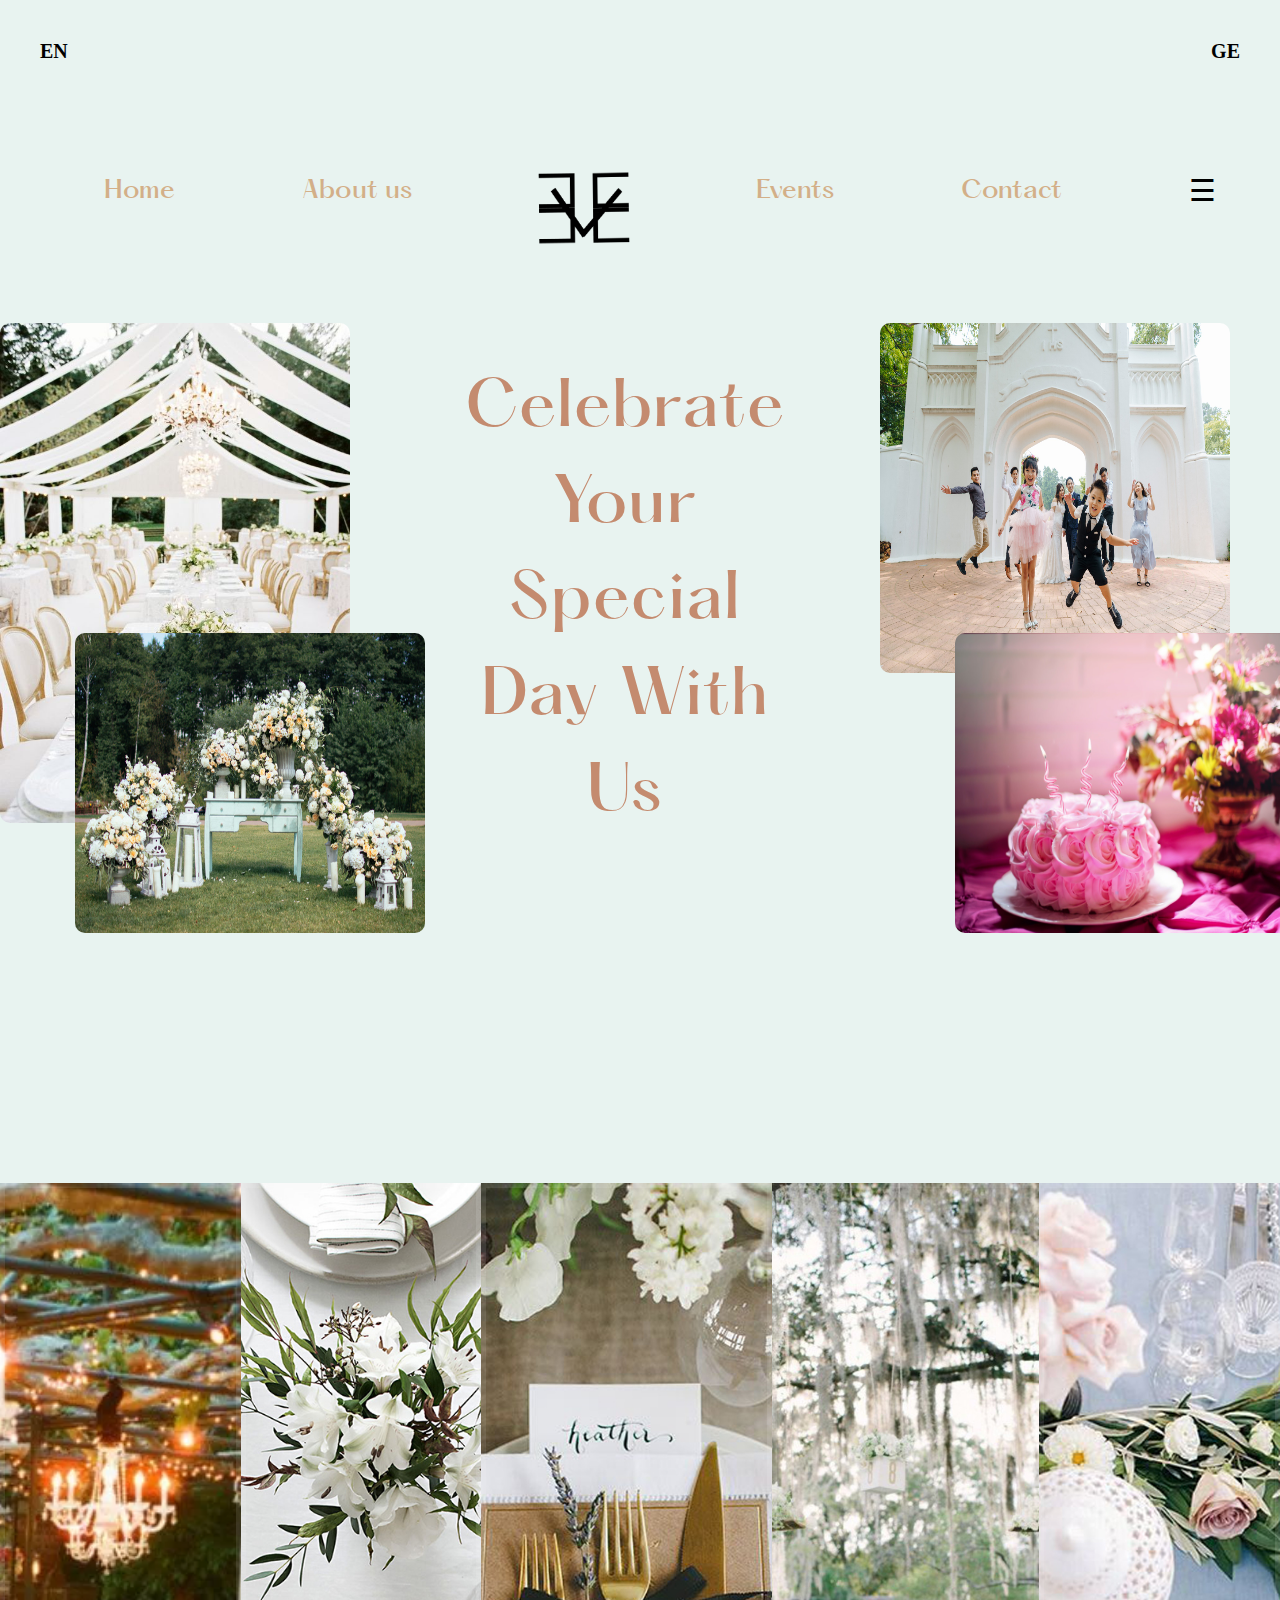
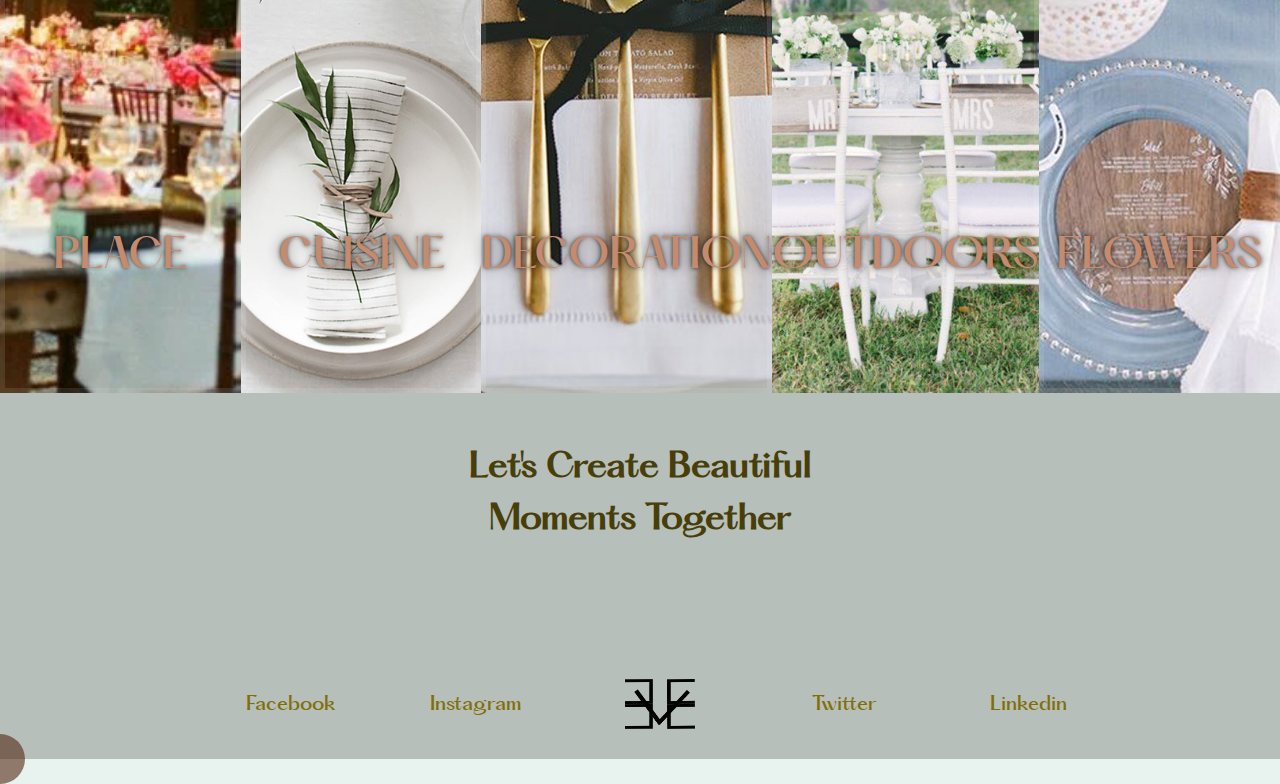
<file: index.html>
<!DOCTYPE html>
<html lang="en">
  <head>
    <meta charset="UTF-8">
    <meta http-equiv="X-UA-Compatible" content="IE=edge">
    <meta name="viewport" content="width=device-width, initial-scale=1.0">
    <title>EvE</title>
    <link rel="stylesheet" href="css/style.css">
  </head>
  <body>
    <nav>
      <div class="language">
        <a href="index.html">EN</a>
        <a href="index2.html">GE</a>
    </div>
      <div class="container one">
        <ul class="list">
          <li><a class="hoverbox" href="#">Home</a></li>
          <li><a class="hoverbox" href="#">About us</a></li>
          <li><img class="middle" src="pics/component.png" alt=""></li>
          <li><a class="hoverbox" href="#">Events</a></li>
          <li><a class="hoverbox" href="#">Contact</a></li>
          <li><span class="burger" style="font-size:30px;" onclick="openNav()">&#9776;</span></li>
        </ul>
      </div>
      <div id="myNav" class="overlay">
        <a href="javascript:void(0)" class="closebtn" onclick="closeNav()">&times;</a>
        <div class="overlay-content">
          <a href="#">Home</a>
          <a href="#">About us</a>
          <a href="#">Events</a>
          <a href="#">Contact</a>
        </div>
      </div>
    </nav>
    <main>
      <!-- <video autoplay muted loop id="myVideo">
        <source src="https://media.istockphoto.com/videos/wedding-arch-decorated-with-flowers-near-the-sea-video-id1315420815" type="video/mp4">
        Your browser does not support HTML5 video.
        </video> -->
      <div class="container two">
        <div class="box first">
          <div class="imgBx">
            <img src="pics/qoro9.jpg" alt="">
          </div>
          <div class="contentBx">
            <img src="pics/qoro30.jpeg" alt="">
          </div>
        </div>
        <h1><a class="clbrt" href="#">Celebrate Your Special Day With Us</a></h1>
        <div class="box second">
          <div class="imgBx">
            <img src="pics/birthday.jpg" alt="">
          </div>
          <div class="contentBx">
            <img src="pics/birthday-2338813_1920.jpg" alt="">
          </div>
        </div>
      </div>
      <div class="panels">
        <div class="panel panel1">
          <p>Choose</p>
          <p>The</p>
          <p>Place</p>
        </div>
        <div class="panel panel2">
          <p>Choose</p>
          <p>The</p>
          <p>Cuisine</p>
        </div>
        <div class="panel panel3">
          <p>Select</p>
          <p>The</p>
          <p>Decoration</p>
        </div>
        <div class="panel panel4">
          <p>Celebrate</p>
          <p>Event</p>
          <p>Outdoors</p>
        </div>
        <div class="panel panel5">
          <p>Big</p>
          <p>Range Of</p>
          <p>Flowers</p>
        </div>
      </div>
    </main>
    <footer>
      <div class="container">
        <div class="last">
          <h1>Let's Create <span>Beautiful</span> Moments Together</h1>
        </div>
        <div class="media">
        <ul>
          <li><a href="#">Facebook</a></li>
          <li><a href="#">Instagram</a></li>
          <li><img src="pics/component.png" alt=""></li>
          <li><a href="#">Twitter</a></li>
          <li><a href="#">Linkedin</a></li>
        </ul>
      </div>
      </div>
      <div id="cursor">
      </div>
    </footer>
    <script  src="JS/vanilla-tilt.js"></script>
    <script>
      var cursor = document.getElementById('cursor');
      document.addEventListener('mousemove',function(e){
         var x = e.pageX;
         var y = e.pageY;
         cursor.style.left = x + "px";
         cursor.style.top = y + "px";
      });
      
      VanillaTilt.init(document.querySelectorAll(".imgBx"),{
          max:15,
          speed:400
      });
      VanillaTilt.init(document.querySelectorAll(".contentBx"),{
          max:15,
          speed:500
      });
      
      VanillaTilt.init(document.querySelectorAll(".two"),{
          max:20,
          speed:400
      }); 
      
      const panels = document.querySelectorAll('.panel');
      
      function toggleOpen() {
      this.classList.toggle('open');
      }
      
      function toggleActive(e) {
      
      if (e.propertyName.includes('flex')) {
      this.classList.toggle('open-active');
      }
      }
      
      panels.forEach(panel => panel.addEventListener('click', toggleOpen));
      panels.forEach(panel => panel.addEventListener('transitionend', toggleActive));
      
      
      function openNav() {
      document.getElementById("myNav").style.width = "100%";
      }
      
      function closeNav() {
      document.getElementById("myNav").style.width = "0%";
      }
      
    </script>
  </body>
</html>
</file>
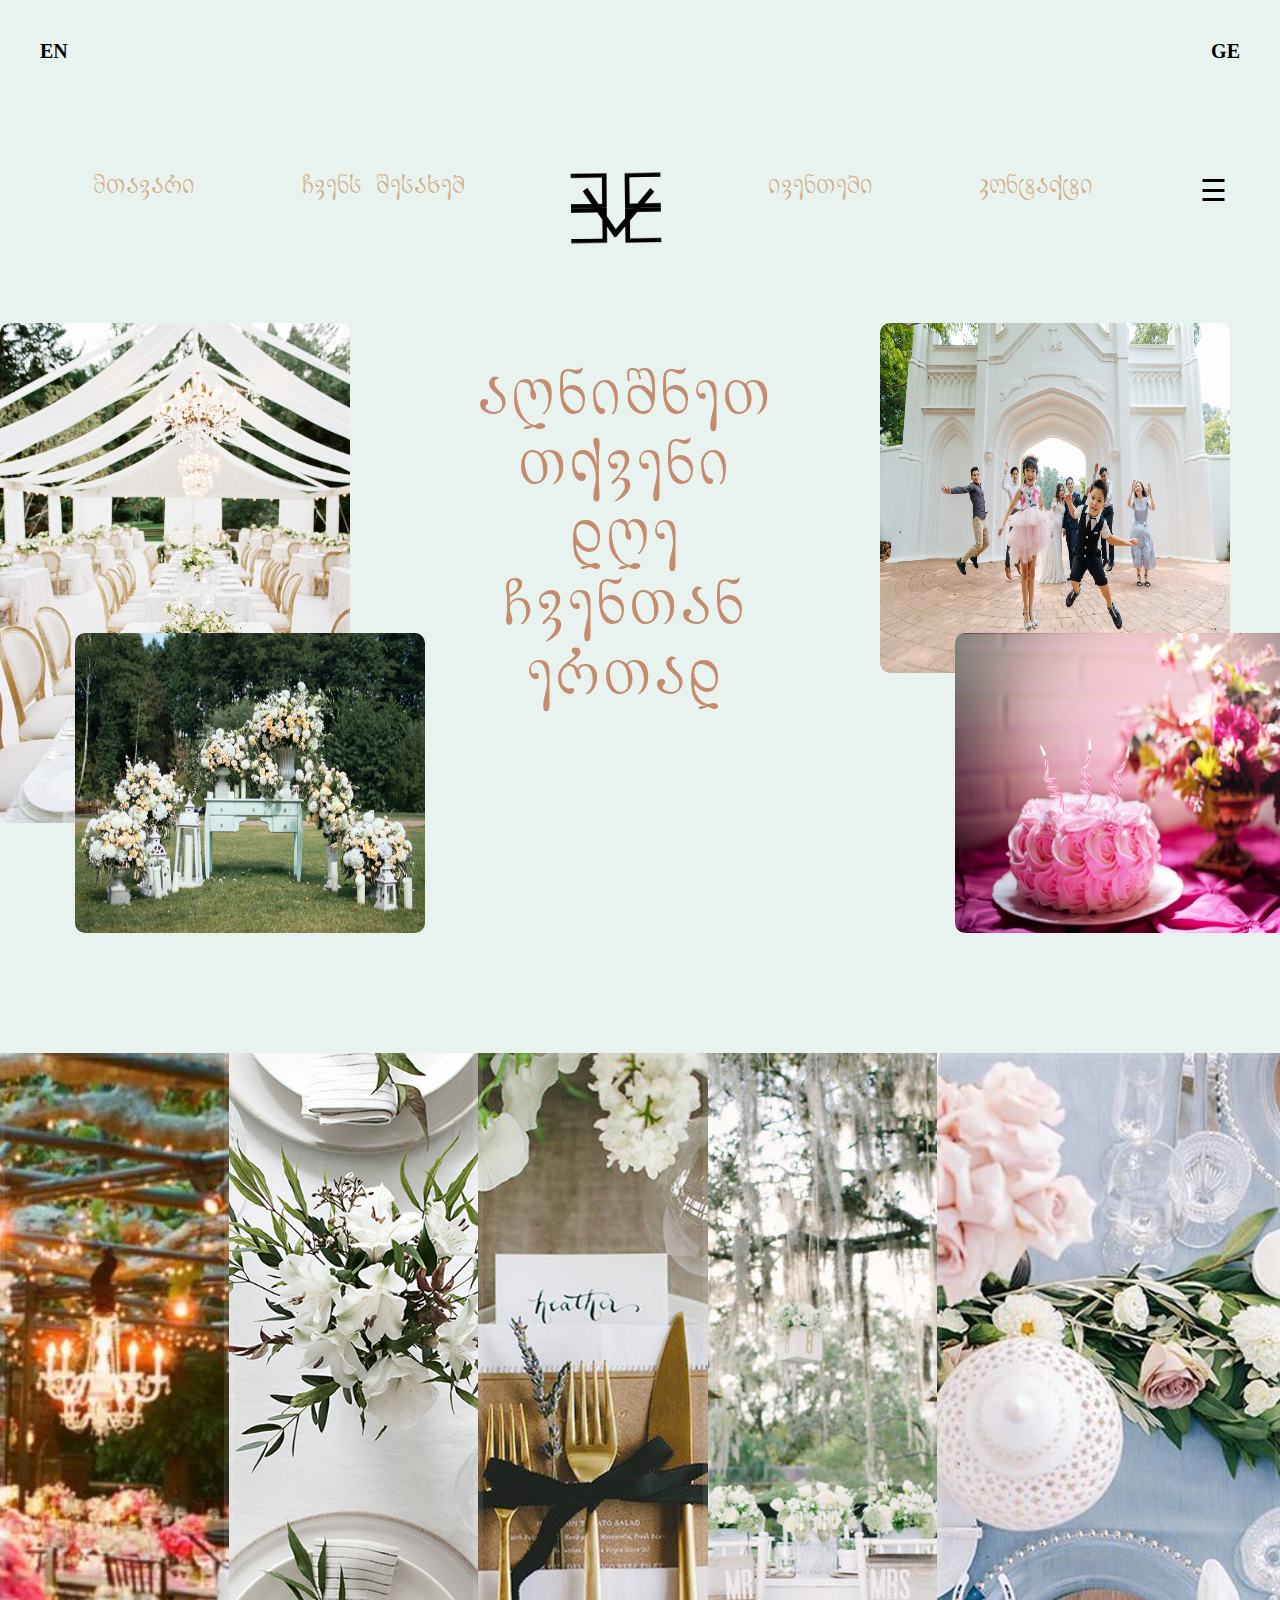
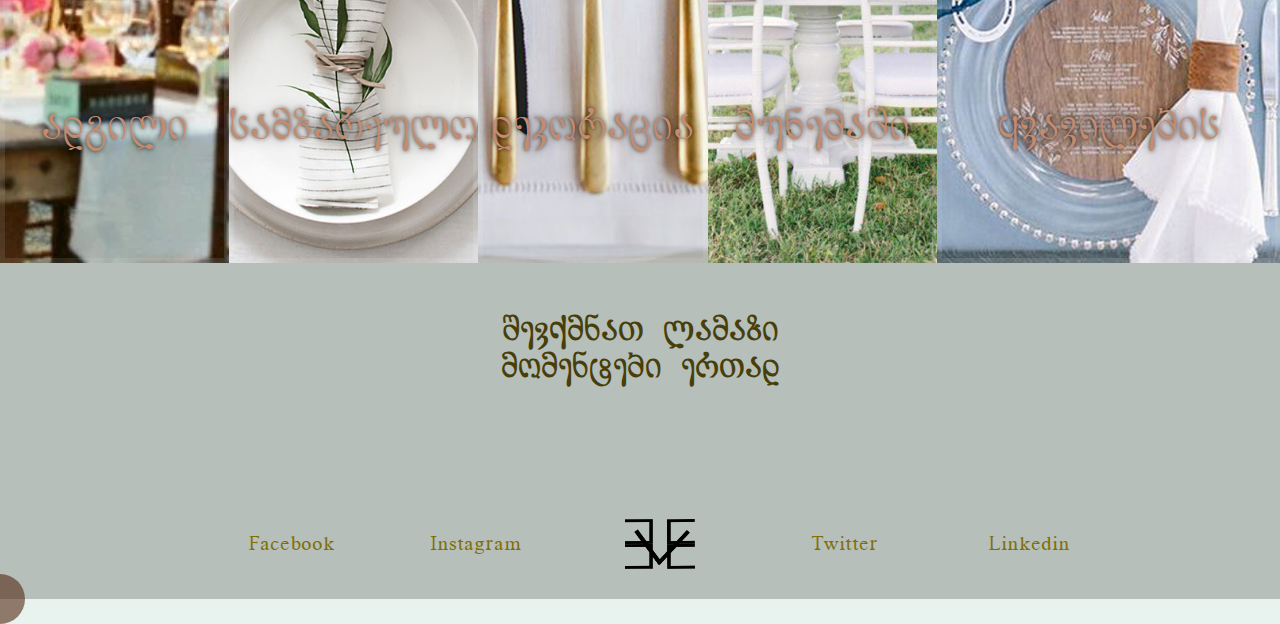
<file: index2.html>
<!DOCTYPE html>
<html lang="en">
  <head>
    <meta charset="UTF-8">
    <meta http-equiv="X-UA-Compatible" content="IE=edge">
    <meta name="viewport" content="width=device-width, initial-scale=1.0">
    <title>EvE</title>
    <link rel="stylesheet" href="css/style2.css">
    <link rel="stylesheet" href="ka/ka-lortkipanidze.min.css">
  </head>
  <body>
    <nav>
        <div class="language">
            <a href="index.html">EN</a>
            <a href="index2.html">GE</a>
        </div>
      <div class="container one">
        <ul class="list">
          <li><a class="hoverbox" href="#">მთავარი</a></li>
          <li><a class="hoverbox" href="#">ჩვენს შესახებ</a></li>
          <li><img class="middle" src="pics/component.png" alt=""></li>
          <li><a class="hoverbox" href="#">ივენთები</a></li>
          <li><a class="hoverbox" href="#">კონტაქტი</a></li>
          <li><span class="burger" style="font-size:30px;" onclick="openNav()">&#9776;</span></li>
        </ul>
      </div>
      <div id="myNav" class="overlay">
        <a href="javascript:void(0)" class="closebtn" onclick="closeNav()">&times;</a>
        <div class="overlay-content">
          <a href="#">მთავარი</a>
          <a href="#">ჩვენს შესახებ</a>
          <a href="#">ივენთები</a>
          <a href="#">კონტაქტი</a>
        </div>
      </div>
    </nav>
    <main>
      <!-- <video autoplay muted loop id="myVideo">
        <source src="https://media.istockphoto.com/videos/wedding-arch-decorated-with-flowers-near-the-sea-video-id1315420815" type="video/mp4">
        Your browser does not support HTML5 video.
        </video> -->
      <div class="container two">
        <div class="box first">
          <div class="imgBx">
            <img src="pics/qoro9.jpg" alt="">
          </div>
          <div class="contentBx">
            <img src="pics/qoro30.jpeg" alt="">
          </div>
        </div>
        <h1><a class="clbrt" href="#">აღნიშნეთ თქვენი დღე ჩვენთან ერთად</a></h1>
        <div class="box second">
          <div class="imgBx">
            <img src="pics/birthday.jpg" alt="">
          </div>
          <div class="contentBx">
            <img src="pics/birthday-2338813_1920.jpg" alt="">
          </div>
        </div>
      </div>
      <div class="panels">
        <div class="panel panel1">
          <p>აირჩიე</p>
          <p>შენი</p>
          <p>ადგილი</p>
        </div>
        <div class="panel panel2">
          <p>აირჩიე</p>
          <p>შენი</p>
          <p>სამზარეულო</p>
        </div>
        <div class="panel panel3">
          <p>შეარჩიე</p>
          <p>საუკეთესო</p>
          <p>დეკორაცია</p>
        </div>
        <div class="panel panel4">
          <p>აღნიშნე</p>
          <p>ივენთი</p>
          <p>ბუნებაში</p>
        </div>
        <div class="panel panel5">
          <p>მრავალფეროვანი</p>
          <p>არჩევანი</p>
          <p>ყვავილების</p>
        </div>
      </div>
    </main>
    <footer>
      <div class="container">
        <div class="last">
          <h1>შევქმნათ <span>ლამაზი</span> მომენტები ერთად</h1>
        </div>
       <div class="media">
        <ul>
          <li><a href="#">Facebook</a></li>
          <li><a href="#">Instagram</a></li>
          <li><img src="pics/component.png" alt=""></li>
          <li><a href="#">Twitter</a></li>
          <li><a href="#">Linkedin</a></li>
        </ul>
      </div>
      </div>
      <div id="cursor">
      </div>
    </footer>
    <script  src="JS/vanilla-tilt.js"></script>
    <script>
      var cursor = document.getElementById('cursor');
      document.addEventListener('mousemove',function(e){
         var x = e.pageX;
         var y = e.pageY;
         cursor.style.left = x + "px";
         cursor.style.top = y + "px";
      });
      
      VanillaTilt.init(document.querySelectorAll(".imgBx"),{
          max:15,
          speed:400
      });
      VanillaTilt.init(document.querySelectorAll(".contentBx"),{
          max:15,
          speed:500
      });
      
      VanillaTilt.init(document.querySelectorAll(".two"),{
          max:20,
          speed:400
      }); 
      
      const panels = document.querySelectorAll('.panel');
      
      function toggleOpen() {
      this.classList.toggle('open');
      }
      
      function toggleActive(e) {
      
      if (e.propertyName.includes('flex')) {
      this.classList.toggle('open-active');
      }
      }
      
      panels.forEach(panel => panel.addEventListener('click', toggleOpen));
      panels.forEach(panel => panel.addEventListener('transitionend', toggleActive));
      
      
      function openNav() {
      document.getElementById("myNav").style.width = "100%";
      }
      
      function closeNav() {
      document.getElementById("myNav").style.width = "0%";
      }
      
    </script>
  </body>
</html>
</file>
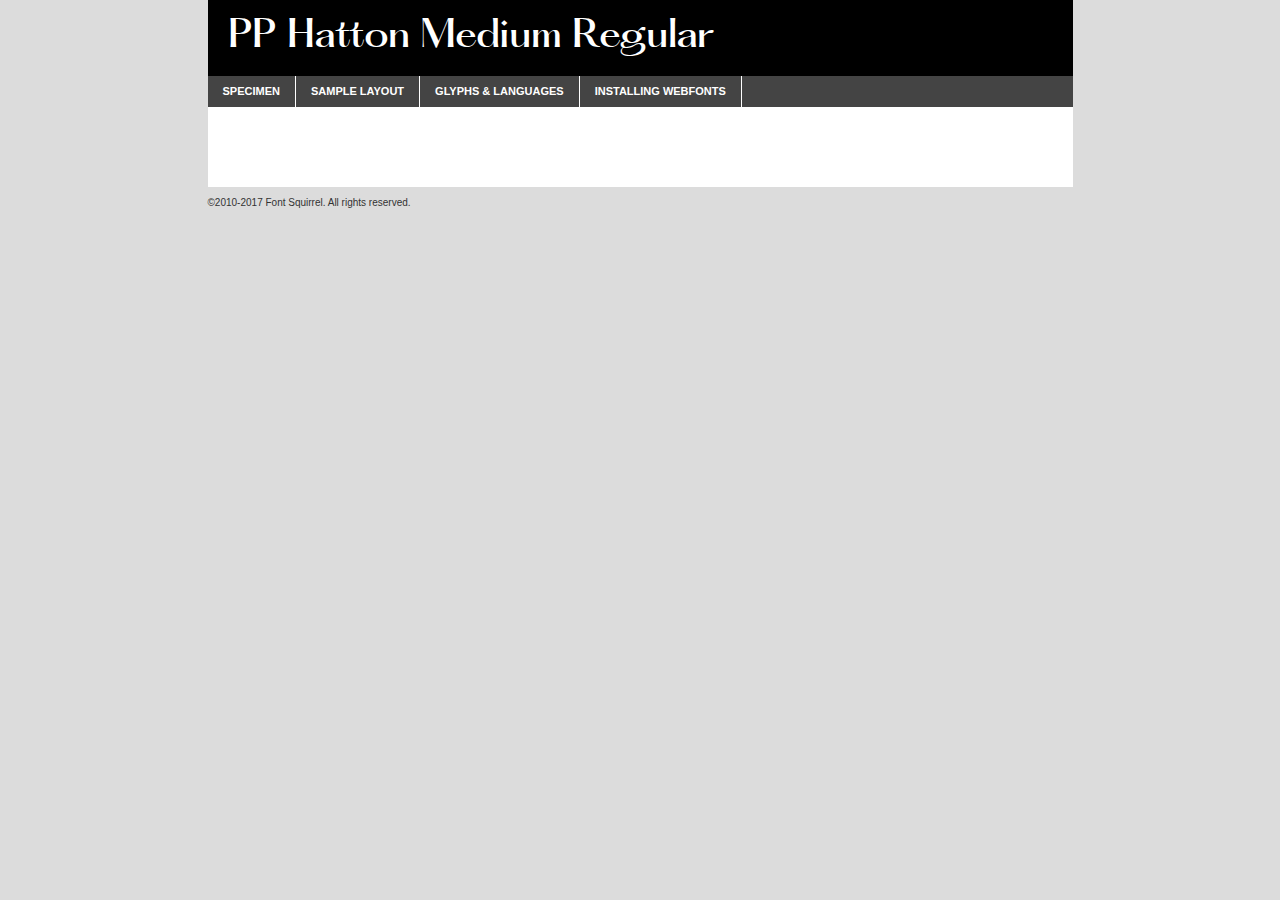
<file: font/pp_hatton_medium_5001-demo.html>
<!DOCTYPE html PUBLIC "-//W3C//DTD XHTML 1.0 Transitional//EN"
	"http://www.w3.org/TR/xhtml1/DTD/xhtml1-transitional.dtd">

<html xmlns="http://www.w3.org/1999/xhtml" xml:lang="en" lang="en">
<head>
	<meta http-equiv="Content-Type" content="text/html; charset=utf-8" />
	<script src="http://ajax.googleapis.com/ajax/libs/jquery/1.7.2/jquery.min.js" type="text/javascript" charset="utf-8"></script>
	<script type="text/javascript">
	(function($){$.fn.easyTabs=function(option){var param=jQuery.extend({fadeSpeed:"fast",defaultContent:1,activeClass:'active'},option);$(this).each(function(){var thisId="#"+this.id;if(param.defaultContent==''){param.defaultContent=1;}
	if(typeof param.defaultContent=="number")
	{var defaultTab=$(thisId+" .tabs li:eq("+(param.defaultContent-1)+") a").attr('href').substr(1);}else{var defaultTab=param.defaultContent;}
	$(thisId+" .tabs li a").each(function(){var tabToHide=$(this).attr('href').substr(1);$("#"+tabToHide).addClass('easytabs-tab-content');});hideAll();changeContent(defaultTab);function hideAll(){$(thisId+" .easytabs-tab-content").hide();}
	function changeContent(tabId){hideAll();$(thisId+" .tabs li").removeClass(param.activeClass);$(thisId+" .tabs li a[href=#"+tabId+"]").closest('li').addClass(param.activeClass);if(param.fadeSpeed!="none")
	{$(thisId+" #"+tabId).fadeIn(param.fadeSpeed);}else{$(thisId+" #"+tabId).show();}}
	$(thisId+" .tabs li").click(function(){var tabId=$(this).find('a').attr('href').substr(1);changeContent(tabId);return false;});});}})(jQuery);
	</script>
	<link rel="stylesheet" href="specimen_files/specimen_stylesheet.css" type="text/css" charset="utf-8" />
	<link rel="stylesheet" href="stylesheet.css" type="text/css" charset="utf-8" />

	<style type="text/css">
					body{
				font-family: 'pp_hattonmedium';
							}
		</style>

	<title>PP Hatton Medium Regular Specimen</title>
	
	
	<script type="text/javascript" charset="utf-8">
		$(document).ready(function() {
			$('#container').easyTabs({defaultContent:1});
		});
	</script>
</head>

<body>
<div id="container">
	<div id="header">
		PP Hatton Medium Regular	</div>
	<ul class="tabs">
		<li><a href="#specimen">Specimen</a></li>
		<li><a href="#layout">Sample Layout</a></li>
				<li><a href="#glyphs">Glyphs &amp; Languages</a></li>
		<li><a href="#installing">Installing Webfonts</a></li>
		
	</ul>
	
	<div id="main_content">

		
			<div id="specimen">
		
				<div class="section">
					<div class="grid12 firstcol">
						<div class="huge">AaBb</div>
					</div>
				</div>
		
				<div class="section">
					<div class="glyph_range">A&#x200B;B&#x200b;C&#x200b;D&#x200b;E&#x200b;F&#x200b;G&#x200b;H&#x200b;I&#x200b;J&#x200b;K&#x200b;L&#x200b;M&#x200b;N&#x200b;O&#x200b;P&#x200b;Q&#x200b;R&#x200b;S&#x200b;T&#x200b;U&#x200b;V&#x200b;W&#x200b;X&#x200b;Y&#x200b;Z&#x200b;a&#x200b;b&#x200b;c&#x200b;d&#x200b;e&#x200b;f&#x200b;g&#x200b;h&#x200b;i&#x200b;j&#x200b;k&#x200b;l&#x200b;m&#x200b;n&#x200b;o&#x200b;p&#x200b;q&#x200b;r&#x200b;s&#x200b;t&#x200b;u&#x200b;v&#x200b;w&#x200b;x&#x200b;y&#x200b;z&#x200b;1&#x200b;2&#x200b;3&#x200b;4&#x200b;5&#x200b;6&#x200b;7&#x200b;8&#x200b;9&#x200b;0&#x200b;&amp;&#x200b;.&#x200b;,&#x200b;?&#x200b;!&#x200b;&#64;&#x200b;(&#x200b;)&#x200b;#&#x200b;$&#x200b;%&#x200b;*&#x200b;+&#x200b;-&#x200b;=&#x200b;:&#x200b;;</div>
				</div>
				<div class="section">
					<div class="grid12 firstcol">
						<table class="sample_table">
							<tr><td>10</td><td class="size10">abcdefghijklmnopqrstuvwxyzABCDEFGHIJKLMNOPQRSTUVWXYZ0123456789abcdefghijklmnopqrstuvwxyzABCDEFGHIJKLMNOPQRSTUVWXYZ0123456789abcdefghijklmnopqrstuvwxyzABCDEFGHIJKLMNOPQRSTUVWXYZ</td></tr>
							<tr><td>11</td><td class="size11">abcdefghijklmnopqrstuvwxyzABCDEFGHIJKLMNOPQRSTUVWXYZ0123456789abcdefghijklmnopqrstuvwxyzABCDEFGHIJKLMNOPQRSTUVWXYZ0123456789abcdefghijklmnopqrstuvwxyzABCDEFGHIJKLMNOPQRSTUVWXYZ</td></tr>
							<tr><td>12</td><td class="size12">abcdefghijklmnopqrstuvwxyzABCDEFGHIJKLMNOPQRSTUVWXYZ0123456789abcdefghijklmnopqrstuvwxyzABCDEFGHIJKLMNOPQRSTUVWXYZ0123456789abcdefghijklmnopqrstuvwxyzABCDEFGHIJKLMNOPQRSTUVWXYZ</td></tr>
							<tr><td>13</td><td class="size13">abcdefghijklmnopqrstuvwxyzABCDEFGHIJKLMNOPQRSTUVWXYZ0123456789abcdefghijklmnopqrstuvwxyzABCDEFGHIJKLMNOPQRSTUVWXYZ0123456789abcdefghijklmnopqrstuvwxyzABCDEFGHIJKLMNOPQRSTUVWXYZ</td></tr>
							<tr><td>14</td><td class="size14">abcdefghijklmnopqrstuvwxyzABCDEFGHIJKLMNOPQRSTUVWXYZ0123456789abcdefghijklmnopqrstuvwxyzABCDEFGHIJKLMNOPQRSTUVWXYZ0123456789abcdefghijklmnopqrstuvwxyzABCDEFGHIJKLMNOPQRSTUVWXYZ</td></tr>
							<tr><td>16</td><td class="size16">abcdefghijklmnopqrstuvwxyzABCDEFGHIJKLMNOPQRSTUVWXYZ0123456789abcdefghijklmnopqrstuvwxyzABCDEFGHIJKLMNOPQRSTUVWXYZ</td></tr>
							<tr><td>18</td><td class="size18">abcdefghijklmnopqrstuvwxyzABCDEFGHIJKLMNOPQRSTUVWXYZ0123456789abcdefghijklmnopqrstuvwxyzABCDEFGHIJKLMNOPQRSTUVWXYZ</td></tr>
							<tr><td>20</td><td class="size20">abcdefghijklmnopqrstuvwxyzABCDEFGHIJKLMNOPQRSTUVWXYZ0123456789abcdefghijklmnopqrstuvwxyzABCDEFGHIJKLMNOPQRSTUVWXYZ</td></tr>
							<tr><td>24</td><td class="size24">abcdefghijklmnopqrstuvwxyzABCDEFGHIJKLMNOPQRSTUVWXYZ0123456789abcdefghijklmnopqrstuvwxyzABCDEFGHIJKLMNOPQRSTUVWXYZ</td></tr>
							<tr><td>30</td><td class="size30">abcdefghijklmnopqrstuvwxyzABCDEFGHIJKLMNOPQRSTUVWXYZ0123456789abcdefghijklmnopqrstuvwxyzABCDEFGHIJKLMNOPQRSTUVWXYZ</td></tr>
							<tr><td>36</td><td class="size36">abcdefghijklmnopqrstuvwxyzABCDEFGHIJKLMNOPQRSTUVWXYZ0123456789abcdefghijklmnopqrstuvwxyzABCDEFGHIJKLMNOPQRSTUVWXYZ</td></tr>
							<tr><td>48</td><td class="size48">abcdefghijklmnopqrstuvwxyzABCDEFGHIJKLMNOPQRSTUVWXYZ0123456789abcdefghijklmnopqrstuvwxyzABCDEFGHIJKLMNOPQRSTUVWXYZ</td></tr>
							<tr><td>60</td><td class="size60">abcdefghijklmnopqrstuvwxyzABCDEFGHIJKLMNOPQRSTUVWXYZ0123456789abcdefghijklmnopqrstuvwxyzABCDEFGHIJKLMNOPQRSTUVWXYZ</td></tr>
							<tr><td>72</td><td class="size72">abcdefghijklmnopqrstuvwxyzABCDEFGHIJKLMNOPQRSTUVWXYZ0123456789abcdefghijklmnopqrstuvwxyzABCDEFGHIJKLMNOPQRSTUVWXYZ</td></tr>
							<tr><td>90</td><td class="size90">abcdefghijklmnopqrstuvwxyzABCDEFGHIJKLMNOPQRSTUVWXYZ0123456789abcdefghijklmnopqrstuvwxyzABCDEFGHIJKLMNOPQRSTUVWXYZ</td></tr>
						</table>
				
					</div>
			
				</div>
		
		
		
								<div class="section" id="bodycomparison">


										<div id="xheight">
				<div class="fontbody">&#x25FC;&#x25FC;&#x25FC;&#x25FC;&#x25FC;&#x25FC;&#x25FC;&#x25FC;&#x25FC;&#x25FC;&#x25FC;&#x25FC;&#x25FC;&#x25FC;&#x25FC;&#x25FC;&#x25FC;&#x25FC;&#x25FC;&#x25FC;&#x25FC;&#x25FC;&#x25FC;&#x25FC;&#x25FC;&#x25FC;&#x25FC;&#x25FC;&#x25FC;&#x25FC;&#x25FC;&#x25FC;&#x25FC;&#x25FC;&#x25FC;&#x25FC;&#x25FC;&#x25FC;&#x25FC;&#x25FC;&#x25FC;&#x25FC;&#x25FC;&#x25FC;&#x25FC;&#x25FC;&#x25FC;&#x25FC;&#x25FC;&#x25FC;&#x25FC;&#x25FC;&#x25FC;&#x25FC;&#x25FC;&#x25FC;&#x25FC;&#x25FC;&#x25FC;&#x25FC;&#x25FC;&#x25FC;&#x25FC;&#x25FC;&#x25FC;&#x25FC;&#x25FC;&#x25FC;&#x25FC;&#x25FC;&#x25FC;&#x25FC;&#x25FC;&#x25FC;&#x25FC;&#x25FC;&#x25FC;&#x25FC;&#x25FC;&#x25FC;&#x25FC;&#x25FC;&#x25FC;&#x25FC;&#x25FC;&#x25FC;&#x25FC;&#x25FC;&#x25FC;&#x25FC;&#x25FC;&#x25FC;&#x25FC;&#x25FC;&#x25FC;&#x25FC;&#x25FC;&#x25FC;&#x25FC;body</div><div class="arialbody">body</div><div class="verdanabody">body</div><div class="georgiabody">body</div></div>
										<div class="fontbody" style="z-index:1">
											body<span>PP Hatton Medium Regular</span>
										</div>
										<div class="arialbody" style="z-index:1">
											body<span>Arial</span>
										</div>
										<div class="verdanabody" style="z-index:1">
											body<span>Verdana</span>
										</div>
										<div class="georgiabody" style="z-index:1">
											body<span>Georgia</span>
										</div>



								</div>
		
		
				<div class="section psample psample_row1" id="">
					
					<div class="grid2 firstcol">
						<p class="size10"><span>10.</span>Aenean lacinia bibendum nulla sed consectetur. Fusce dapibus, tellus ac cursus commodo, tortor mauris condimentum nibh, ut fermentum massa justo sit amet risus. Nullam id dolor id nibh ultricies vehicula ut id elit. Cum sociis natoque penatibus et magnis dis parturient montes, nascetur ridiculus mus. Nulla vitae elit libero, a pharetra augue.</p>
			
					</div>
					<div class="grid3">
						<p class="size11"><span>11.</span>Aenean lacinia bibendum nulla sed consectetur. Fusce dapibus, tellus ac cursus commodo, tortor mauris condimentum nibh, ut fermentum massa justo sit amet risus. Nullam id dolor id nibh ultricies vehicula ut id elit. Cum sociis natoque penatibus et magnis dis parturient montes, nascetur ridiculus mus. Nulla vitae elit libero, a pharetra augue.</p>
			
					</div>
					<div class="grid3">
						<p class="size12"><span>12.</span>Aenean lacinia bibendum nulla sed consectetur. Fusce dapibus, tellus ac cursus commodo, tortor mauris condimentum nibh, ut fermentum massa justo sit amet risus. Nullam id dolor id nibh ultricies vehicula ut id elit. Cum sociis natoque penatibus et magnis dis parturient montes, nascetur ridiculus mus. Nulla vitae elit libero, a pharetra augue.</p>
			
					</div>
					<div class="grid4">
						<p class="size13"><span>13.</span>Aenean lacinia bibendum nulla sed consectetur. Fusce dapibus, tellus ac cursus commodo, tortor mauris condimentum nibh, ut fermentum massa justo sit amet risus. Nullam id dolor id nibh ultricies vehicula ut id elit. Cum sociis natoque penatibus et magnis dis parturient montes, nascetur ridiculus mus. Nulla vitae elit libero, a pharetra augue.</p>
			
					</div>
					<div class="white_blend"></div>
					
				</div>
				<div class="section psample psample_row2" id="">
					<div class="grid3 firstcol">
						<p class="size14"><span>14.</span>Aenean lacinia bibendum nulla sed consectetur. Fusce dapibus, tellus ac cursus commodo, tortor mauris condimentum nibh, ut fermentum massa justo sit amet risus. Nullam id dolor id nibh ultricies vehicula ut id elit. Cum sociis natoque penatibus et magnis dis parturient montes, nascetur ridiculus mus. Nulla vitae elit libero, a pharetra augue.</p>
			
					</div>
					<div class="grid4">
						<p class="size16"><span>16.</span>Aenean lacinia bibendum nulla sed consectetur. Fusce dapibus, tellus ac cursus commodo, tortor mauris condimentum nibh, ut fermentum massa justo sit amet risus. Nullam id dolor id nibh ultricies vehicula ut id elit. Cum sociis natoque penatibus et magnis dis parturient montes, nascetur ridiculus mus. Nulla vitae elit libero, a pharetra augue.</p>
			
					</div>
					<div class="grid5">
						<p class="size18"><span>18.</span>Aenean lacinia bibendum nulla sed consectetur. Fusce dapibus, tellus ac cursus commodo, tortor mauris condimentum nibh, ut fermentum massa justo sit amet risus. Nullam id dolor id nibh ultricies vehicula ut id elit. Cum sociis natoque penatibus et magnis dis parturient montes, nascetur ridiculus mus. Nulla vitae elit libero, a pharetra augue.</p>
			
					</div>

					<div class="white_blend"></div>

				</div>
				
				<div class="section psample psample_row3" id="">
					<div class="grid5 firstcol">
						<p class="size20"><span>20.</span>Aenean lacinia bibendum nulla sed consectetur. Fusce dapibus, tellus ac cursus commodo, tortor mauris condimentum nibh, ut fermentum massa justo sit amet risus. Nullam id dolor id nibh ultricies vehicula ut id elit. Cum sociis natoque penatibus et magnis dis parturient montes, nascetur ridiculus mus. Nulla vitae elit libero, a pharetra augue.</p>
					</div>
					<div class="grid7">
						<p class="size24"><span>24.</span>Aenean lacinia bibendum nulla sed consectetur. Fusce dapibus, tellus ac cursus commodo, tortor mauris condimentum nibh, ut fermentum massa justo sit amet risus. Nullam id dolor id nibh ultricies vehicula ut id elit. Cum sociis natoque penatibus et magnis dis parturient montes, nascetur ridiculus mus. Nulla vitae elit libero, a pharetra augue.</p>
					</div>
					
					<div class="white_blend"></div>
					
				</div>
				
				<div class="section psample psample_row4" id="">
					<div class="grid12 firstcol">
						<p class="size30"><span>30.</span>Aenean lacinia bibendum nulla sed consectetur. Fusce dapibus, tellus ac cursus commodo, tortor mauris condimentum nibh, ut fermentum massa justo sit amet risus. Nullam id dolor id nibh ultricies vehicula ut id elit. Cum sociis natoque penatibus et magnis dis parturient montes, nascetur ridiculus mus. Nulla vitae elit libero, a pharetra augue.</p>
					</div>
					<div class="white_blend"></div>
					
				</div>
				
				
				
				<div class="section psample psample_row1 fullreverse">
					<div class="grid2 firstcol">
						<p class="size10"><span>10.</span>Aenean lacinia bibendum nulla sed consectetur. Fusce dapibus, tellus ac cursus commodo, tortor mauris condimentum nibh, ut fermentum massa justo sit amet risus. Nullam id dolor id nibh ultricies vehicula ut id elit. Cum sociis natoque penatibus et magnis dis parturient montes, nascetur ridiculus mus. Nulla vitae elit libero, a pharetra augue.</p>
			
					</div>
					<div class="grid3">
						<p class="size11"><span>11.</span>Aenean lacinia bibendum nulla sed consectetur. Fusce dapibus, tellus ac cursus commodo, tortor mauris condimentum nibh, ut fermentum massa justo sit amet risus. Nullam id dolor id nibh ultricies vehicula ut id elit. Cum sociis natoque penatibus et magnis dis parturient montes, nascetur ridiculus mus. Nulla vitae elit libero, a pharetra augue.</p>
			
					</div>
					<div class="grid3">
						<p class="size12"><span>12.</span>Aenean lacinia bibendum nulla sed consectetur. Fusce dapibus, tellus ac cursus commodo, tortor mauris condimentum nibh, ut fermentum massa justo sit amet risus. Nullam id dolor id nibh ultricies vehicula ut id elit. Cum sociis natoque penatibus et magnis dis parturient montes, nascetur ridiculus mus. Nulla vitae elit libero, a pharetra augue.</p>
			
					</div>
					<div class="grid4">
						<p class="size13"><span>13.</span>Aenean lacinia bibendum nulla sed consectetur. Fusce dapibus, tellus ac cursus commodo, tortor mauris condimentum nibh, ut fermentum massa justo sit amet risus. Nullam id dolor id nibh ultricies vehicula ut id elit. Cum sociis natoque penatibus et magnis dis parturient montes, nascetur ridiculus mus. Nulla vitae elit libero, a pharetra augue.</p>
			
					</div>
					<div class="black_blend"></div>
					
				</div>
				
				<div class="section psample psample_row2 fullreverse">
					<div class="grid3 firstcol">
						<p class="size14"><span>14.</span>Aenean lacinia bibendum nulla sed consectetur. Fusce dapibus, tellus ac cursus commodo, tortor mauris condimentum nibh, ut fermentum massa justo sit amet risus. Nullam id dolor id nibh ultricies vehicula ut id elit. Cum sociis natoque penatibus et magnis dis parturient montes, nascetur ridiculus mus. Nulla vitae elit libero, a pharetra augue.</p>
			
					</div>
					<div class="grid4">
						<p class="size16"><span>16.</span>Aenean lacinia bibendum nulla sed consectetur. Fusce dapibus, tellus ac cursus commodo, tortor mauris condimentum nibh, ut fermentum massa justo sit amet risus. Nullam id dolor id nibh ultricies vehicula ut id elit. Cum sociis natoque penatibus et magnis dis parturient montes, nascetur ridiculus mus. Nulla vitae elit libero, a pharetra augue.</p>
			
					</div>
					<div class="grid5">
						<p class="size18"><span>18.</span>Aenean lacinia bibendum nulla sed consectetur. Fusce dapibus, tellus ac cursus commodo, tortor mauris condimentum nibh, ut fermentum massa justo sit amet risus. Nullam id dolor id nibh ultricies vehicula ut id elit. Cum sociis natoque penatibus et magnis dis parturient montes, nascetur ridiculus mus. Nulla vitae elit libero, a pharetra augue.</p>
			
					</div>
					<div class="black_blend"></div>

				</div>
				
				<div class="section psample fullreverse psample_row3" id="">
					<div class="grid5 firstcol">
						<p class="size20"><span>20.</span>Aenean lacinia bibendum nulla sed consectetur. Fusce dapibus, tellus ac cursus commodo, tortor mauris condimentum nibh, ut fermentum massa justo sit amet risus. Nullam id dolor id nibh ultricies vehicula ut id elit. Cum sociis natoque penatibus et magnis dis parturient montes, nascetur ridiculus mus. Nulla vitae elit libero, a pharetra augue.</p>
					</div>
					<div class="grid7">
						<p class="size24"><span>24.</span>Aenean lacinia bibendum nulla sed consectetur. Fusce dapibus, tellus ac cursus commodo, tortor mauris condimentum nibh, ut fermentum massa justo sit amet risus. Nullam id dolor id nibh ultricies vehicula ut id elit. Cum sociis natoque penatibus et magnis dis parturient montes, nascetur ridiculus mus. Nulla vitae elit libero, a pharetra augue.</p>
					</div>
					
					<div class="black_blend"></div>
					
				</div>
				
				<div class="section psample fullreverse psample_row4" id="" style="border-bottom: 20px #000 solid;">
					<div class="grid12 firstcol">
						<p class="size30"><span>30.</span>Aenean lacinia bibendum nulla sed consectetur. Fusce dapibus, tellus ac cursus commodo, tortor mauris condimentum nibh, ut fermentum massa justo sit amet risus. Nullam id dolor id nibh ultricies vehicula ut id elit. Cum sociis natoque penatibus et magnis dis parturient montes, nascetur ridiculus mus. Nulla vitae elit libero, a pharetra augue.</p>
					</div>
					<div class="black_blend"></div>
					
				</div>
				
				
				
				
			</div>
			
			<div id="layout">
				
				<div class="section">
					
					<div class="grid12 firstcol">
						<h1>Lorem Ipsum Dolor</h1>
						<h2>Etiam porta sem malesuada magna mollis euismod</h2>
						
						<p class="byline">By <a href="#link">Aenean Lacinia</a></p>
					</div>
				</div>
				<div class="section">
					<div class="grid8 firstcol">
						<p class="large">Donec sed odio dui. Morbi leo risus, porta ac consectetur ac, vestibulum at eros. Fusce dapibus, tellus ac cursus commodo, tortor mauris condimentum nibh, ut fermentum massa justo sit amet risus. </p>

						
						<h3>Pellentesque ornare sem</h3>

						<p>Maecenas sed diam eget risus varius blandit sit amet non magna. Maecenas faucibus mollis interdum. Donec ullamcorper nulla non metus auctor fringilla. Nullam id dolor id nibh ultricies vehicula ut id elit. Nullam id dolor id nibh ultricies vehicula ut id elit. </p>

						<p>Aenean eu leo quam. Pellentesque ornare sem lacinia quam venenatis vestibulum. Lorem ipsum dolor sit amet, consectetur adipiscing elit. Cum sociis natoque penatibus et magnis dis parturient montes, nascetur ridiculus mus. </p>

						<p>Nulla vitae elit libero, a pharetra augue. Praesent commodo cursus magna, vel scelerisque nisl consectetur et. Aenean lacinia bibendum nulla sed consectetur. </p>

						<p>Nullam quis risus eget urna mollis ornare vel eu leo. Nullam quis risus eget urna mollis ornare vel eu leo. Maecenas sed diam eget risus varius blandit sit amet non magna. Donec ullamcorper nulla non metus auctor fringilla. </p>

						<h3>Cras mattis consectetur</h3>

						<p>Aenean eu leo quam. Pellentesque ornare sem lacinia quam venenatis vestibulum. Aenean lacinia bibendum nulla sed consectetur. Integer posuere erat a ante venenatis dapibus posuere velit aliquet. Cras mattis consectetur purus sit amet fermentum. </p>

						<p>Nullam id dolor id nibh ultricies vehicula ut id elit. Nullam quis risus eget urna mollis ornare vel eu leo. Cras mattis consectetur purus sit amet fermentum.</p>
					</div>
					
					<div class="grid4 sidebar">
						
						<div class="box reverse">
							<p class="last">Nullam quis risus eget urna mollis ornare vel eu leo. Donec ullamcorper nulla non metus auctor fringilla. Cras mattis consectetur purus sit amet fermentum. Sed posuere consectetur est at lobortis. Lorem ipsum dolor sit amet, consectetur adipiscing elit. </p>
						</div>
						
						<p class="caption">Maecenas sed diam eget risus varius.</p>

						<p>Vestibulum id ligula porta felis euismod semper. Integer posuere erat a ante venenatis dapibus posuere velit aliquet. Vestibulum id ligula porta felis euismod semper. Sed posuere consectetur est at lobortis. Maecenas sed diam eget risus varius blandit sit amet non magna. Fusce dapibus, tellus ac cursus commodo, tortor mauris condimentum nibh, ut fermentum massa justo sit amet risus. </p>

					

						<p>Duis mollis, est non commodo luctus, nisi erat porttitor ligula, eget lacinia odio sem nec elit. Aenean lacinia bibendum nulla sed consectetur. Vivamus sagittis lacus vel augue laoreet rutrum faucibus dolor auctor. Aenean lacinia bibendum nulla sed consectetur. Nullam quis risus eget urna mollis ornare vel eu leo. </p>

						<p>Praesent commodo cursus magna, vel scelerisque nisl consectetur et. Donec ullamcorper nulla non metus auctor fringilla. Maecenas faucibus mollis interdum. Fusce dapibus, tellus ac cursus commodo, tortor mauris condimentum nibh, ut fermentum massa justo sit amet risus. </p>

					</div>
				</div>
				
			</div>


			



		<div id="glyphs">
			<div class="section">
				<div class="grid12 firstcol">
			
				<h1>Language Support</h1>
				<p>The subset of PP Hatton Medium Regular in this kit supports the following languages:<br />
			
					Albanian, Basque, Breton, Chamorro, Danish, Dutch, English, Finnish, French, Frisian, Galician, German, Italian, Malagasy, Norwegian, Portuguese, Spanish, Alsatian, Aragonese, Arapaho, Arrernte, Asturian, Aymara, Bislama, Cebuano, Corsican, Fijian, French_creole, Genoese, Gilbertese, Greenlandic, Haitian_creole, Hiligaynon, Hmong, Hopi, Ibanag, Iloko_ilokano, Indonesian, Interglossa_glosa, Interlingua, Irish_gaelic, Jerriais, Lojban, Lombard, Luxembourgeois, Manx, Mohawk, Norfolk_pitcairnese, Occitan, Oromo, Pangasinan, Papiamento, Piedmontese, Potawatomi, Rhaeto-romance, Romansh, Rotokas, Sami_lule, Samoan, Sardinian, Scots_gaelic, Seychelles_creole, Shona, Sicilian, Somali, Southern_ndebele, Swahili, Swati_swazi, Tagalog_filipino_pilipino, Tetum, Tok_pisin, Uyghur_latinized, Volapuk, Walloon, Warlpiri, Xhosa, Yapese, Zulu, Latinbasic, Ubasic, Demo				</p>
				<h1>Glyph Chart</h1>
				<p>The subset of PP Hatton Medium Regular in this kit includes all the glyphs listed below. Unicode entities are included above each glyph to help you insert individual characters into your layout.</p>
				<div id="glyph_chart">
			
																				 <div><p>&amp;#32;</p>&#32;</div>
																				 <div><p>&amp;#33;</p>&#33;</div>
																				 <div><p>&amp;#34;</p>&#34;</div>
																				 <div><p>&amp;#35;</p>&#35;</div>
																				 <div><p>&amp;#36;</p>&#36;</div>
																				 <div><p>&amp;#37;</p>&#37;</div>
																				 <div><p>&amp;#38;</p>&#38;</div>
																				 <div><p>&amp;#39;</p>&#39;</div>
																				 <div><p>&amp;#40;</p>&#40;</div>
																				 <div><p>&amp;#41;</p>&#41;</div>
																				 <div><p>&amp;#42;</p>&#42;</div>
																				 <div><p>&amp;#43;</p>&#43;</div>
																				 <div><p>&amp;#44;</p>&#44;</div>
																				 <div><p>&amp;#45;</p>&#45;</div>
																				 <div><p>&amp;#46;</p>&#46;</div>
																				 <div><p>&amp;#47;</p>&#47;</div>
																				 <div><p>&amp;#48;</p>&#48;</div>
																				 <div><p>&amp;#49;</p>&#49;</div>
																				 <div><p>&amp;#50;</p>&#50;</div>
																				 <div><p>&amp;#51;</p>&#51;</div>
																				 <div><p>&amp;#52;</p>&#52;</div>
																				 <div><p>&amp;#53;</p>&#53;</div>
																				 <div><p>&amp;#54;</p>&#54;</div>
																				 <div><p>&amp;#55;</p>&#55;</div>
																				 <div><p>&amp;#56;</p>&#56;</div>
																				 <div><p>&amp;#57;</p>&#57;</div>
																				 <div><p>&amp;#58;</p>&#58;</div>
																				 <div><p>&amp;#59;</p>&#59;</div>
																				 <div><p>&amp;#60;</p>&#60;</div>
																				 <div><p>&amp;#61;</p>&#61;</div>
																				 <div><p>&amp;#62;</p>&#62;</div>
																				 <div><p>&amp;#63;</p>&#63;</div>
																				 <div><p>&amp;#64;</p>&#64;</div>
																				 <div><p>&amp;#65;</p>&#65;</div>
																				 <div><p>&amp;#66;</p>&#66;</div>
																				 <div><p>&amp;#67;</p>&#67;</div>
																				 <div><p>&amp;#68;</p>&#68;</div>
																				 <div><p>&amp;#69;</p>&#69;</div>
																				 <div><p>&amp;#70;</p>&#70;</div>
																				 <div><p>&amp;#71;</p>&#71;</div>
																				 <div><p>&amp;#72;</p>&#72;</div>
																				 <div><p>&amp;#73;</p>&#73;</div>
																				 <div><p>&amp;#74;</p>&#74;</div>
																				 <div><p>&amp;#75;</p>&#75;</div>
																				 <div><p>&amp;#76;</p>&#76;</div>
																				 <div><p>&amp;#77;</p>&#77;</div>
																				 <div><p>&amp;#78;</p>&#78;</div>
																				 <div><p>&amp;#79;</p>&#79;</div>
																				 <div><p>&amp;#80;</p>&#80;</div>
																				 <div><p>&amp;#81;</p>&#81;</div>
																				 <div><p>&amp;#82;</p>&#82;</div>
																				 <div><p>&amp;#83;</p>&#83;</div>
																				 <div><p>&amp;#84;</p>&#84;</div>
																				 <div><p>&amp;#85;</p>&#85;</div>
																				 <div><p>&amp;#86;</p>&#86;</div>
																				 <div><p>&amp;#87;</p>&#87;</div>
																				 <div><p>&amp;#88;</p>&#88;</div>
																				 <div><p>&amp;#89;</p>&#89;</div>
																				 <div><p>&amp;#90;</p>&#90;</div>
																				 <div><p>&amp;#91;</p>&#91;</div>
																				 <div><p>&amp;#92;</p>&#92;</div>
																				 <div><p>&amp;#93;</p>&#93;</div>
																				 <div><p>&amp;#94;</p>&#94;</div>
																				 <div><p>&amp;#95;</p>&#95;</div>
																				 <div><p>&amp;#96;</p>&#96;</div>
																				 <div><p>&amp;#97;</p>&#97;</div>
																				 <div><p>&amp;#98;</p>&#98;</div>
																				 <div><p>&amp;#99;</p>&#99;</div>
																				 <div><p>&amp;#100;</p>&#100;</div>
																				 <div><p>&amp;#101;</p>&#101;</div>
																				 <div><p>&amp;#102;</p>&#102;</div>
																				 <div><p>&amp;#103;</p>&#103;</div>
																				 <div><p>&amp;#104;</p>&#104;</div>
																				 <div><p>&amp;#105;</p>&#105;</div>
																				 <div><p>&amp;#106;</p>&#106;</div>
																				 <div><p>&amp;#107;</p>&#107;</div>
																				 <div><p>&amp;#108;</p>&#108;</div>
																				 <div><p>&amp;#109;</p>&#109;</div>
																				 <div><p>&amp;#110;</p>&#110;</div>
																				 <div><p>&amp;#111;</p>&#111;</div>
																				 <div><p>&amp;#112;</p>&#112;</div>
																				 <div><p>&amp;#113;</p>&#113;</div>
																				 <div><p>&amp;#114;</p>&#114;</div>
																				 <div><p>&amp;#115;</p>&#115;</div>
																				 <div><p>&amp;#116;</p>&#116;</div>
																				 <div><p>&amp;#117;</p>&#117;</div>
																				 <div><p>&amp;#118;</p>&#118;</div>
																				 <div><p>&amp;#119;</p>&#119;</div>
																				 <div><p>&amp;#120;</p>&#120;</div>
																				 <div><p>&amp;#121;</p>&#121;</div>
																				 <div><p>&amp;#122;</p>&#122;</div>
																				 <div><p>&amp;#123;</p>&#123;</div>
																				 <div><p>&amp;#124;</p>&#124;</div>
																				 <div><p>&amp;#125;</p>&#125;</div>
																				 <div><p>&amp;#126;</p>&#126;</div>
																				 <div><p>&amp;#160;</p>&#160;</div>
																				 <div><p>&amp;#161;</p>&#161;</div>
																				 <div><p>&amp;#162;</p>&#162;</div>
																				 <div><p>&amp;#163;</p>&#163;</div>
																				 <div><p>&amp;#165;</p>&#165;</div>
																				 <div><p>&amp;#166;</p>&#166;</div>
																				 <div><p>&amp;#167;</p>&#167;</div>
																				 <div><p>&amp;#168;</p>&#168;</div>
																				 <div><p>&amp;#169;</p>&#169;</div>
																				 <div><p>&amp;#171;</p>&#171;</div>
																				 <div><p>&amp;#172;</p>&#172;</div>
																				 <div><p>&amp;#173;</p>&#173;</div>
																				 <div><p>&amp;#174;</p>&#174;</div>
																				 <div><p>&amp;#175;</p>&#175;</div>
																				 <div><p>&amp;#176;</p>&#176;</div>
																				 <div><p>&amp;#177;</p>&#177;</div>
																				 <div><p>&amp;#180;</p>&#180;</div>
																				 <div><p>&amp;#182;</p>&#182;</div>
																				 <div><p>&amp;#183;</p>&#183;</div>
																				 <div><p>&amp;#184;</p>&#184;</div>
																				 <div><p>&amp;#187;</p>&#187;</div>
																				 <div><p>&amp;#191;</p>&#191;</div>
																				 <div><p>&amp;#192;</p>&#192;</div>
																				 <div><p>&amp;#193;</p>&#193;</div>
																				 <div><p>&amp;#194;</p>&#194;</div>
																				 <div><p>&amp;#195;</p>&#195;</div>
																				 <div><p>&amp;#196;</p>&#196;</div>
																				 <div><p>&amp;#197;</p>&#197;</div>
																				 <div><p>&amp;#198;</p>&#198;</div>
																				 <div><p>&amp;#199;</p>&#199;</div>
																				 <div><p>&amp;#200;</p>&#200;</div>
																				 <div><p>&amp;#201;</p>&#201;</div>
																				 <div><p>&amp;#202;</p>&#202;</div>
																				 <div><p>&amp;#203;</p>&#203;</div>
																				 <div><p>&amp;#204;</p>&#204;</div>
																				 <div><p>&amp;#205;</p>&#205;</div>
																				 <div><p>&amp;#206;</p>&#206;</div>
																				 <div><p>&amp;#207;</p>&#207;</div>
																				 <div><p>&amp;#208;</p>&#208;</div>
																				 <div><p>&amp;#209;</p>&#209;</div>
																				 <div><p>&amp;#210;</p>&#210;</div>
																				 <div><p>&amp;#211;</p>&#211;</div>
																				 <div><p>&amp;#212;</p>&#212;</div>
																				 <div><p>&amp;#213;</p>&#213;</div>
																				 <div><p>&amp;#214;</p>&#214;</div>
																				 <div><p>&amp;#215;</p>&#215;</div>
																				 <div><p>&amp;#216;</p>&#216;</div>
																				 <div><p>&amp;#217;</p>&#217;</div>
																				 <div><p>&amp;#218;</p>&#218;</div>
																				 <div><p>&amp;#219;</p>&#219;</div>
																				 <div><p>&amp;#220;</p>&#220;</div>
																				 <div><p>&amp;#221;</p>&#221;</div>
																				 <div><p>&amp;#222;</p>&#222;</div>
																				 <div><p>&amp;#223;</p>&#223;</div>
																				 <div><p>&amp;#224;</p>&#224;</div>
																				 <div><p>&amp;#225;</p>&#225;</div>
																				 <div><p>&amp;#226;</p>&#226;</div>
																				 <div><p>&amp;#227;</p>&#227;</div>
																				 <div><p>&amp;#228;</p>&#228;</div>
																				 <div><p>&amp;#229;</p>&#229;</div>
																				 <div><p>&amp;#230;</p>&#230;</div>
																				 <div><p>&amp;#231;</p>&#231;</div>
																				 <div><p>&amp;#232;</p>&#232;</div>
																				 <div><p>&amp;#233;</p>&#233;</div>
																				 <div><p>&amp;#234;</p>&#234;</div>
																				 <div><p>&amp;#235;</p>&#235;</div>
																				 <div><p>&amp;#236;</p>&#236;</div>
																				 <div><p>&amp;#237;</p>&#237;</div>
																				 <div><p>&amp;#238;</p>&#238;</div>
																				 <div><p>&amp;#239;</p>&#239;</div>
																				 <div><p>&amp;#241;</p>&#241;</div>
																				 <div><p>&amp;#242;</p>&#242;</div>
																				 <div><p>&amp;#243;</p>&#243;</div>
																				 <div><p>&amp;#244;</p>&#244;</div>
																				 <div><p>&amp;#245;</p>&#245;</div>
																				 <div><p>&amp;#246;</p>&#246;</div>
																				 <div><p>&amp;#247;</p>&#247;</div>
																				 <div><p>&amp;#248;</p>&#248;</div>
																				 <div><p>&amp;#249;</p>&#249;</div>
																				 <div><p>&amp;#250;</p>&#250;</div>
																				 <div><p>&amp;#251;</p>&#251;</div>
																				 <div><p>&amp;#252;</p>&#252;</div>
																				 <div><p>&amp;#253;</p>&#253;</div>
																				 <div><p>&amp;#254;</p>&#254;</div>
																				 <div><p>&amp;#255;</p>&#255;</div>
																				 <div><p>&amp;#338;</p>&#338;</div>
																				 <div><p>&amp;#339;</p>&#339;</div>
																				 <div><p>&amp;#376;</p>&#376;</div>
																				 <div><p>&amp;#710;</p>&#710;</div>
																				 <div><p>&amp;#732;</p>&#732;</div>
																				 <div><p>&amp;#8192;</p>&#8192;</div>
																				 <div><p>&amp;#8193;</p>&#8193;</div>
																				 <div><p>&amp;#8194;</p>&#8194;</div>
																				 <div><p>&amp;#8195;</p>&#8195;</div>
																				 <div><p>&amp;#8196;</p>&#8196;</div>
																				 <div><p>&amp;#8197;</p>&#8197;</div>
																				 <div><p>&amp;#8198;</p>&#8198;</div>
																				 <div><p>&amp;#8199;</p>&#8199;</div>
																				 <div><p>&amp;#8200;</p>&#8200;</div>
																				 <div><p>&amp;#8201;</p>&#8201;</div>
																				 <div><p>&amp;#8202;</p>&#8202;</div>
																				 <div><p>&amp;#8208;</p>&#8208;</div>
																				 <div><p>&amp;#8209;</p>&#8209;</div>
																				 <div><p>&amp;#8210;</p>&#8210;</div>
																				 <div><p>&amp;#8211;</p>&#8211;</div>
																				 <div><p>&amp;#8212;</p>&#8212;</div>
																				 <div><p>&amp;#8216;</p>&#8216;</div>
																				 <div><p>&amp;#8217;</p>&#8217;</div>
																				 <div><p>&amp;#8218;</p>&#8218;</div>
																				 <div><p>&amp;#8220;</p>&#8220;</div>
																				 <div><p>&amp;#8221;</p>&#8221;</div>
																				 <div><p>&amp;#8222;</p>&#8222;</div>
																				 <div><p>&amp;#8226;</p>&#8226;</div>
																				 <div><p>&amp;#8230;</p>&#8230;</div>
																				 <div><p>&amp;#8239;</p>&#8239;</div>
																				 <div><p>&amp;#8249;</p>&#8249;</div>
																				 <div><p>&amp;#8250;</p>&#8250;</div>
																				 <div><p>&amp;#8287;</p>&#8287;</div>
																				 <div><p>&amp;#8364;</p>&#8364;</div>
																				 <div><p>&amp;#8482;</p>&#8482;</div>
																				 <div><p>&amp;#9724;</p>&#9724;</div>
																				 <div><p>&amp;#64257;</p>&#64257;</div>
																				 <div><p>&amp;#64259;</p>&#64259;</div>
																																																</div>	
				</div>
		
		
			</div>
		</div>
		
		
		<div id="specs">
			
		</div>
	
		<div id="installing">
			<div class="section">
				<div class="grid7 firstcol">
					<h1>Installing Webfonts</h1>
					
					<p>Webfonts are supported by all major browser platforms but not all in the same way. There are currently four different font formats that must be included in order to target all browsers. This includes TTF, WOFF, EOT and SVG.</p>
					
					<h2>1. Upload your webfonts</h2>
					<p>You must upload your webfont kit to your website. They should be in or near the same directory as your CSS files.</p>
					
					<h2>2. Include the webfont stylesheet</h2>
					<p>A special CSS @font-face declaration helps the various browsers select the appropriate font it needs without causing you a bunch of headaches. Learn more about this syntax by reading the <a href="https://www.fontspring.com/blog/further-hardening-of-the-bulletproof-syntax">Fontspring blog post</a> about it. The code for it is as follows:</p>


<code>
@font-face{ 
	font-family: 'MyWebFont';
	src: url('WebFont.eot');
	src: url('WebFont.eot?#iefix') format('embedded-opentype'),
	     url('WebFont.woff') format('woff'),
	     url('WebFont.ttf') format('truetype'),
	     url('WebFont.svg#webfont') format('svg');
}
</code>

	<p>We've already gone ahead and generated the code for you. All you have to do is link to the stylesheet in your HTML, like this:</p>
	<code>&lt;link rel=&quot;stylesheet&quot; href=&quot;stylesheet.css&quot; type=&quot;text/css&quot; charset=&quot;utf-8&quot; /&gt;</code>

					<h2>3. Modify your own stylesheet</h2>
					<p>To take advantage of your new fonts, you must tell your stylesheet to use them. Look at the original @font-face declaration above and find the property called "font-family." The name linked there will be what you use to reference the font. Prepend that webfont name to the font stack in the "font-family" property, inside the selector you want to change. For example:</p>
<code>p { font-family: 'WebFont', Arial, sans-serif; }</code>

<h2>4. Test</h2>
<p>Getting webfonts to work cross-browser <em>can</em> be tricky. Use the information in the sidebar to help you if you find that fonts aren't loading in a particular browser.</p>
				</div>
				
				<div class="grid5 sidebar">
					<div class="box">
						<h2>Troubleshooting<br />Font-Face Problems</h2>
						<p>Having trouble getting your webfonts to load in your new website? Here are some tips to sort out what might be the problem.</p>

						<h3>Fonts not showing in any browser</h3>

						<p>This sounds like you need to work on the plumbing. You either did not upload the fonts to the correct directory, or you did not link the fonts properly in the CSS. If you've confirmed that all this is correct and you still have a problem, take a look at your .htaccess file and see if requests are getting intercepted.</p>

						<h3>Fonts not loading in iPhone or iPad</h3>

						<p>The most common problem here is that you are serving the fonts from an IIS server. IIS refuses to serve files that have unknown MIME types. If that is the case, you must set the MIME type for SVG to "image/svg+xml" in the server settings. Follow these instructions from Microsoft if you need help.</p>

						<h3>Fonts not loading in Firefox</h3>

						<p>The primary reason for this failure? You are still using a version Firefox older than 3.5. So upgrade already! If that isn't it, then you are very likely serving fonts from a different domain. Firefox requires that all font assets be served from the same domain. Lastly it is possible that you need to add WOFF to your list of MIME types (if you are serving via IIS.)</p>

						<h3>Fonts not loading in IE</h3>

						<p>Are you looking at Internet Explorer on an actual Windows machine or are you cheating by using a service like Adobe BrowserLab? Many of these screenshot services do not render @font-face for IE. Best to test it on a real machine.</p>

						<h3>Fonts not loading in IE9</h3>

						<p>IE9, like Firefox, requires that fonts be served from the same domain as the website. Make sure that is the case.</p>
					</div>
				</div>
			</div>
			
		</div>
	
	</div>
	<div id="footer">
		<p>&copy;2010-2017 Font Squirrel. All rights reserved.</p>
	</div>
</div>
</body>
</html>
</file>
<file: css/style.css>
@import url('https://fonts.googleapis.com/css2?family=Libre+Baskerville:ital@1&family=Passions+Conflict&display=swap');

@import url('https://fonts.googleapis.com/css2?family=BIZ+UDPMincho&family=Source+Sans+Pro:ital,wght@1,600&display=swap');

@import url('https://fonts.googleapis.com/css2?family=BIZ+UDPMincho&family=Cormorant:ital,wght@1,300&family=Libre+Baskerville:ital@1&family=Passions+Conflict&family=Playfair+Display&display=swap');

@font-face {
    font-family: 'pp_hattonmedium';
    src: url('../font/pp_hatton_medium_5001-webfont.woff2') format('woff2'),
         url('../font/pp_hatton_medium_5001-webfont.woff') format('woff');
    font-weight: normal;
    font-style: normal;
}

body{
    padding:0;
    margin:0;
    background: rgb(232, 243, 240);
}
.language{
    display: flex;
    justify-content: space-between;
    padding:40px 40px;
}
.language a{
    font-size: 20px;
    font-weight: bold;
    text-decoration: none;
    color:black;
}

.list {
 margin-top: 70px;
 list-style-type: none;
 display: flex;
 justify-content: space-around;
 text-align: center;

}
.list a{
    color: #d3af88;
    text-decoration: none;
    font-size: 24px;
    /* font-family: 'BIZ UDPMincho', serif; */
    font-family: 'pp_hattonmedium',Arial,Helvetica,sans-serif;
    font-weight: 500;
}
main{
    display: flex;
    justify-content: center;
}
main h1{
    margin-top: 100px;
    text-align: center;
    display: inline-block;
    margin-right: 80px;
    inline-size: 350px;
    letter-spacing: 2px;
    font-size: 60px;
    font-weight: 400;
    font-family: 'pp_hattonmedium',Arial,Helvetica,sans-serif;
    
}
.container{
    margin:0 auto;
}
.burger{
   cursor:pointer;
}
.list img{
    height: 70px;
    width: 90px;
    
    transform: rotate(-0.5deg);
}
.middle {
    transform: rotate(50deg);
}
.list li{
    position:relative;
    
}
.hoverbox::before, .hoverbox::after {
    content:'';
    position: absolute;
    transition: transform .3s ease-in-out;

}
.hoverbox::before, .hoverbox::after {
    left: 0;
    top: 0;
    width: 100%;
    height: 35%;
    background-color: #d3af8826;
    border-radius: 50px;
}
.hoverbox::before {
    border-width: 0 0 0 0;
    transform: scaleX(0);
}
.hoverbox::after {
    border-width: 2px 2px 2px 2px;
    transform: scaleY(0);
}
.hoverbox:hover::before, .hoverbox:hover::after {
    transform: scale(1.5, 1.5);
}

main a:hover{
 color:rgb(128, 110, 7);
 transition:ease-in-out 0.7s;
 cursor: pointer;
}
main h1 a{
text-decoration: none;
color: #c48b6f;
display: flex;
flex-direction: column;
}

#cursor{
    position:absolute;
    width:50px;
    height:50px;
    box-sizing: border-box;
    transition:0.1s;
    transform: translate(-50%,-50%);
    border-radius: 50%;
    pointer-events: none;
    background-color:#52271198

}
/* main h1:hover  ~ #cursor 
 {
    width:100px;
    height:100px;
    background-color: #52271198;
    border: 2px dashed rgb(192, 227, 218);
    animation : animate 5s linear infinite;
} */
.two{
    display:flex;
    justify-content: center;
     transform-style: preserve-3d; 
} 
.first .imgBx img{
height:500px;
width:350px;
border-radius: 10px;
}
.first .contentBx img{
height:300px;
width:350px;
border-radius: 10px;
}
.second .imgBx img{
    height:350px;
    width:350px;
    border-radius: 10px;
    }
.second .contentBx img{
    height:300px;
    width:350px;
    border-radius: 10px;
 }
.two .box{
    position:relative; 
    width: 450px;
    height:300px;
    margin:60px 0;
}


.box .imgBx{
    position: absolute;
    top:0;
    left:0;
    width:100%;
    height:100%;
}
.box .contentBx{
    position:absolute;
    top:90%;
    left:50px;
    right:50px;
   padding:40px 25px;
   transform-origin:top;
   transition:0.5s;
}

footer .container{
    background-color:rgba(58, 63, 49, 0.285);
    justify-content: center;
    align-items: center;
    display: flex;
    flex-direction: column;
    text-align: center;

}

footer li{
    list-style-type: none;
    margin:10px 10px; 
}
footer h1{
    display: flex;
    inline-size: 350px;
    color:rgb(71, 62, 9);
    display: inline-block;
    text-align: center;
    font-family: 'pp_hattonmedium','Arial','Helvetica','sans-serif';
    margin-top: 50px;
}
footer ul{
    margin-top: 100px;
    display: flex;
    justify-content: center;
    align-items: center;
}
footer ul img{
    height:50px;
    width:70px;
    
}
footer a {
    text-decoration: none;
    color:rgb(128, 110, 7);
    font-family: 'pp_hattonmedium','Arial','Helvetica','sans-serif';
    font-size: 18px;
    text-align: center;
    align-items: center;
}
main{
    display: flex;
    flex-direction: column;
}
 .media {
width:100%;
display: flex;
justify-content: center;
}
.media ul{
    max-width: 922px;
    width:100%;
}
.media ul li{
    width:20%;
}
.panels {
    min-height: 90vh;
    min-width: 70vh;
    overflow: hidden;
    display: flex;
    margin-top: 300px;
  }
.container .two{
    min-height: 100vh;
}
  .panel {
    background: #6B0F9C;
    box-shadow: inset 0 0 0 5px rgba(255,255,255,0.1);
    color: #c48b6f;
    font-weight: 200;
    text-align: center;
    align-items: center;
    transition:
    font-size 0.7s cubic-bezier(0.61,-0.19, 0.7,-0.11),
    flex 0.7s cubic-bezier(0.61,-0.19, 0.7,-0.11),
    background 0.2s;
    font-size: 20px;
    background-size: cover;
    background-position: center;
    flex: 1;
    justify-content: center;
    display: flex;
    flex-direction: column;
  }

  .panel1 { background-image:url(../pics/wed1.webp); }
  .panel2 { background-image:url(../pics/wed2.jpg); }
  .panel3 { background-image:url(../pics/wed3.jpeg); }
  .panel4 { background-image:url(../pics/wed4.jpeg); }
  .panel5 { background-image:url(../pics/qoro.jpeg); }

  /* Flex Items */
  .panel > * {
    margin: 0;
    width: 100%;
    transition: transform 0.5s;
    flex: 1 0 auto;
    display: flex;
    justify-content: center;
    align-items: center;
  }

  .panel > *:first-child { transform: translateY(-100%); }
  .panel.open-active > *:first-child { transform: translateY(0); }
  .panel > *:nth-child(2) { transform: translateY(200%); }
  .panel.open-active > *:nth-child(2) { transform: translateY(0); }

  .panel p {
    text-transform: uppercase;
    font-family: 'pp_hattonmedium','Arial','Helvetica','sans-serif';
    font-weight: 200;
    text-shadow: 0 0 4px rgba(0, 0, 0, 0.72), 0 0 14px rgba(0, 0, 0, 0.45);
    font-size: 2em;
  }
  .overlay {
    display: inline-block;
    height: 100%;
    width: 0;
    top: 0;
    right: 0;
    position: fixed;
    z-index: 1;
    overflow-x: hidden;
    background-color: rgb(0,0,0);
    background-color: rgba(0,0,0, 0.9);
    transition: 0.5s;
  }
  
  .overlay-content {
    position: relative;
    top: 25%;
    width: 100%;
    text-align: center;
    margin-top: 30px;
  }
  
  .overlay a {
    padding: 8px;
    text-decoration: none;
    font-size: 36px;
    color: #818181;
    display: block;
    transition: 0.3s;
  }
  
  .overlay a:hover, .overlay a:focus {
    color: #f1f1f1;
  }
  
  .overlay .closebtn {
    position: absolute;
    top: 15px;
    right: 35px;
    font-size: 40px;
  }
  .panel p:nth-child(3) {
    font-size: 2em;
  }

  .panel.open {
    flex: 5;
    font-size: 40px;
  }
  
  @media only screen and (max-width: 600px) {
    .panel p {
      font-size: 0.8em;

    }
      
    .panel > *:nth-child(2) { transform: translateY(600%); }
    .panel.open-active > *:nth-child(2) { transform: translateY(0%); }
    .panel p:nth-child(3) {
        font-size: 1.5em;
      }
    .panel > *:first-child { transform: translateY(-700%); }
    .panel.open-active > *:first-child { transform: translateY(0%); }
    .panels{
        display: flex;
        flex-wrap: wrap;
        overflow:hidden;
    }
    .panel.open {
        flex: 5;
        font-size: 20px;
      }
      .two {
          display: flex;
          flex-wrap: wrap;
      }
      .two h1{
          margin-top: 300px;
          font-size: 45px;
      }
    .hoverbox{
        display:none;
    }
     
    
  }
</file>
<file: css/style2.css>
body{
    padding:0;
    margin:0;
    background: rgb(232, 243, 240);
}
.language{
    display: flex;
    justify-content: space-between;
    padding:40px 40px;
}
.language a{
    font-size: 20px;
    font-weight: bold;
    text-decoration: none;
    color:black;
}

.list {
 margin-top: 70px;
 list-style-type: none;
 display: flex;
 justify-content: space-around;
 text-align: center;

}
.list a{
    color: #d3af88;
    text-decoration: none;
    font-size: 24px;
    font-weight: 500;
    font-family: "KA_LORTKIPANIDZE", sans-serif;

}
main{
    display: flex;
    justify-content: center;
}
main h1{
    margin-top: 100px;
    text-align: center;
    display: inline-block;
    margin-right: 80px;
    inline-size: 350px;
    letter-spacing: 2px;
    font-size: 60px;
    font-weight: 400;
    font-family: "KA_LORTKIPANIDZE", sans-serif;

}
.container{
    margin:0 auto;
}
.burger{
   cursor:pointer;
}
.list img{
    height: 70px;
    width: 90px;
    
    transform: rotate(-0.5deg);
}
.middle {
    transform: rotate(50deg);
}
.list li{
    position:relative;
    
}
.hoverbox::before, .hoverbox::after {
    content:'';
    position: absolute;
    transition: transform .3s ease-in-out;

}
.hoverbox::before, .hoverbox::after {
    left: 0;
    top: 0;
    width: 100%;
    height: 35%;
    background-color: #d3af8826;
    border-radius: 50px;
}
.hoverbox::before {
    border-width: 0 0 0 0;
    transform: scaleX(0);
}
.hoverbox::after {
    border-width: 2px 2px 2px 2px;
    transform: scaleY(0);
}
.hoverbox:hover::before, .hoverbox:hover::after {
    transform: scale(1.5, 1.5);
}

main a:hover{
 color:rgb(128, 110, 7);
 transition:ease-in-out 0.7s;
 cursor: pointer;
}
main h1 a{
text-decoration: none;
color: #c48b6f;
display: flex;
flex-direction: column;
}

#cursor{
    position:absolute;
    width:50px;
    height:50px;
    box-sizing: border-box;
    transition:0.1s;
    transform: translate(-50%,-50%);
    border-radius: 50%;
    pointer-events: none;
    background-color:#52271198

}

.two{
    display:flex;
    justify-content: center;
     transform-style: preserve-3d; 
} 
.first .imgBx img{
height:500px;
width:350px;
border-radius: 10px;
}
.first .contentBx img{
height:300px;
width:350px;
border-radius: 10px;
}
.second .imgBx img{
    height:350px;
    width:350px;
    border-radius: 10px;
    }
.second .contentBx img{
    height:300px;
    width:350px;
    border-radius: 10px;
 }
.two .box{
    position:relative; 
    width: 450px;
    height:300px;
    margin:60px 0;
}

 .media {
width:100%;
display: flex;
justify-content: center;
}
.media ul{
    max-width: 922px;
    width:100%;
}
.media ul li{
    width:20%;
}


.box .imgBx{
    position: absolute;
    top:0;
    left:0;
    width:100%;
    height:100%;
}
.box .contentBx{
    position:absolute;
    top:90%;
    left:50px;
    right:50px;
   padding:40px 25px;
   transform-origin:top;
   transition:0.5s;
}

footer .container{
    background-color:rgba(58, 63, 49, 0.285);
    justify-content: center;
    align-items: center;
    display: flex;
    flex-direction: column;
    text-align: center;

}

footer li{
    list-style-type: none;
    margin:10px 10px; 
}
footer h1{
    display: flex;
    inline-size: 350px;
    color:rgb(71, 62, 9);
    display: inline-block;
    text-align: center;
    font-family: "KA_LORTKIPANIDZE", sans-serif;
    margin-top: 50px;
}
footer ul{
    margin-top: 100px;
    display: flex;
    justify-content: center;
    align-items: center;
}
footer ul img{
    height:50px;
    width:70px;
    
}
footer a {
    text-decoration: none;
    color:rgb(128, 110, 7);
    font-family: "KA_LORTKIPANIDZE", sans-serif;

    font-size: 18px;
    text-align: center;
    align-items: center;
}
main{
    display: flex;
    flex-direction: column;
}
.panels {
    min-height: 90vh;
    min-width: 70vh;
    overflow: hidden;
    display: flex;
    margin-top: 300px;
  }
.container .two{
    min-height: 100vh;
}
  .panel {
    background: #6B0F9C;
    box-shadow: inset 0 0 0 5px rgba(255,255,255,0.1);
    color: #c48b6f;
    font-weight: 200;
    text-align: center;
    align-items: center;
    transition:
    font-size 0.7s cubic-bezier(0.61,-0.19, 0.7,-0.11),
    flex 0.7s cubic-bezier(0.61,-0.19, 0.7,-0.11),
    background 0.2s;
    font-size: 20px;
    background-size: cover;
    background-position: center;
    flex: 1;
    justify-content: center;
    display: flex;
    flex-direction: column;
 
  }

  .panel1 { background-image:url(../pics/wed1.webp); }
  .panel2 { background-image:url(../pics/wed2.jpg); }
  .panel3 { background-image:url(../pics/wed3.jpeg); }
  .panel4 { background-image:url(../pics/wed4.jpeg); }
  .panel5 { background-image:url(../pics/qoro.jpeg); }

  /* Flex Items */
  .panel > * {
    margin: 0;
    width: 100%;
    transition: transform 0.5s;
    flex: 1 0 auto;
    display: flex;
    justify-content: center;
    align-items: center;
  }

  .panel > *:first-child { transform: translateY(-100%); }
  .panel.open-active > *:first-child { transform: translateY(0); }
  .panel > *:nth-child(2) { transform: translateY(200%); }
  .panel.open-active > *:nth-child(2) { transform: translateY(0); }

  .panel p {
    text-transform: uppercase;
    font-family: "KA_LORTKIPANIDZE", sans-serif;
    font-weight: 200;
    text-shadow: 0 0 4px rgba(0, 0, 0, 0.72), 0 0 14px rgba(0, 0, 0, 0.45);
    font-size: 2em;
  }
  .overlay {
    display: inline-block;
    height: 100%;
    width: 0;
    top: 0;
    right: 0;
    position: fixed;
    z-index: 1;
    overflow-x: hidden;
    background-color: rgb(0,0,0);
    background-color: rgba(0,0,0, 0.9);
    transition: 0.5s;
  }
  
  .overlay-content {
    position: relative;
    top: 25%;
    width: 100%;
    text-align: center;
    margin-top: 30px;
  }
  
  .overlay a {
    padding: 8px;
    text-decoration: none;
    font-family: "KA_LORTKIPANIDZE", sans-serif;
    font-size: 36px;
    color: #818181;
    display: block;
    transition: 0.3s;
  }
  
  .overlay a:hover, .overlay a:focus {
    color: #f1f1f1;
  }
  
  .overlay .closebtn {
    position: absolute;
    top: 15px;
    right: 35px;
    font-size: 40px;
  }
  .panel p:nth-child(3) {
    font-size: 2em;
  }

  .panel.open {
    flex: 5;
    font-size: 40px;
  }
  
  @media only screen and (max-width: 600px) {
    .panel p {
      font-size: 0.8em;
   
    }
    .panel > *:nth-child(2) { transform: translateY(600%); }
    .panel.open-active > *:nth-child(2) { transform: translateY(0%); }
    .panel p:nth-child(3) {
        font-size: 1.5em;
      }
    .panel > *:first-child { transform: translateY(-700%); }
    .panel.open-active > *:first-child { transform: translateY(0%); }
    .panels{
        display: flex;
        flex-wrap: wrap;
        overflow:hidden;
    }
    .panel.open {
        flex: 5;
        font-size: 20px;
      }
      .two {
          display: flex;
          flex-wrap: wrap;
      }
      .two h1{
          margin-top: 300px;
          font-size: 45px;
      }
    .hoverbox{
        display:none;
    }
      .media {
width:100%;
display: flex;
justify-content: center;
}
.media ul{
    max-width: 922px;
    width:100%;
}
.media ul li{
    width:20%;
}
    
  }
</file>
<file: font/stylesheet.css>
/*! Generated by Font Squirrel (https://www.fontsquirrel.com) on April 2, 2022 */



@font-face {
    font-family: 'pp_hattonmedium';
    src: url('pp_hatton_medium_5001-webfont.woff2') format('woff2'),
         url('pp_hatton_medium_5001-webfont.woff') format('woff');
    font-weight: normal;
    font-style: normal;

}
</file>
<file: ka/ka-lortkipanidze.min.css>
@font-face{font-family:KA_LORTKIPANIDZE;src:url(../fonts/ka-lortkipanidze-webfont.eot);src:url(../fonts/ka-lortkipanidze-webfont.eot?#iefix) format('embedded-opentype'),url(../fonts/ka-lortkipanidze-webfont.woff2) format('woff2'),url(../fonts/ka-lortkipanidze-webfont.woff) format('woff'),url(../fonts/ka-lortkipanidze-webfont.ttf) format('truetype'),url(../fonts/ka-lortkipanidze-webfont.svg#ka_lortkipanidzeregular) format('svg')}
</file>
<file: font/specimen_files/specimen_stylesheet.css>
@import url('grid_12-825-55-15.css');

/*  
	CSS Reset by Eric Meyer - Released under Public Domain
    http://meyerweb.com/eric/tools/css/reset/
*/
html, body, div, span, applet, object, iframe,
h1, h2, h3, h4, h5, h6, p, blockquote, pre,
a, abbr, acronym, address, big, cite, code,
del, dfn, em, font, img, ins, kbd, q, s, samp,
small, strike, strong, sub, sup, tt, var,
b, u, i, center, dl, dt, dd, ol, ul, li,
fieldset, form, label, legend, table, 
caption, tbody, tfoot, thead, tr, th, td 
                  {margin: 0;padding: 0;border: 0;outline: 0;
                  font-size: 100%;vertical-align: baseline;
                  background: transparent;}
body              {line-height: 1;}
ol, ul            {list-style: none;}
blockquote, q     {quotes: none;}
blockquote:before, blockquote:after,
q:before, q:after {content: '';	content: none;}
:focus            {outline: 0;}
ins               {text-decoration: none;}
del               {text-decoration: line-through;}
table             {border-collapse: collapse;border-spacing: 0;}




body {
	color: #000;
	background-color: #dcdcdc;
}

a {
	text-decoration: none;
	color: #1883ba;
}

h1{
	font-size: 32px;
	font-weight: normal;
	font-style: normal;
	margin-bottom: 18px;
}

h2{
	font-size: 18px;
}

#container {
	width: 865px;
	margin: 0px auto;
}


#header {
	padding: 20px;
	font-size: 36px;
	background-color: #000;
	color: #fff;
}

#header span {
	color: #666;
}
#main_content {
	background-color: #fff;
	padding: 60px 20px 20px;
}


#footer p {
	margin: 0;
	padding-top: 10px;
	padding-bottom: 50px;
	color: #333;
	font: 10px Arial, sans-serif;
}

.tabs {
	width: 100%;
	height: 31px;
	background-color: #444;
}
.tabs li {
	float:  left;
	margin: 0;
	overflow: hidden;
	background-color: #444;
}
.tabs li a {
	display: block;
	color: #fff;
	text-decoration: none;
	font: bold 11px/11px 'Arial';
	text-transform: uppercase;
	padding: 10px 15px;
	border-right: 1px solid #fff;
}

.tabs li a:hover {
		background-color: #00b3ff;

}

.tabs li.active a {
	color:  #000;
	background-color: #fff;
}



div.huge {
	
	font-size: 300px;
	line-height: 1em;
	padding: 0;
	letter-spacing: -.02em;
	overflow: hidden;
}
div.glyph_range {
	font-size: 72px;
	line-height: 1.1em;
}

.size10{ font-size: 10px; }
.size11{ font-size: 11px; }
.size12{ font-size: 12px; }
.size13{ font-size: 13px; }
.size14{ font-size: 14px; }
.size16{ font-size: 16px; }
.size18{ font-size: 18px; }
.size20{ font-size: 20px; }
.size24{ font-size: 24px; }
.size30{ font-size: 30px; }
.size36{ font-size: 36px; }
.size48{ font-size: 48px; }
.size60{ font-size: 60px; }
.size72{ font-size: 72px; }
.size90{ font-size: 90px; }


.psample_row1 {	height: 120px;}
.psample_row1 {	height: 120px;}
.psample_row2 {	height: 160px;}
.psample_row3 {	height: 160px;}
.psample_row4 {	height: 160px;}

.psample {
	overflow: hidden;
	position: relative;
}
.psample p {
	line-height: 1.3em;
	display: block;
	overflow: hidden;
	margin: 0;
}

.psample span {
	margin-right: .5em;
}

.white_blend {
	width: 100%;
	height: 61px;
	background-image: url([data-uri]);
	position: absolute;
	bottom: 0;
}
.black_blend {
	width: 100%;
	height: 61px;
	background-image: url([data-uri]);
	position: absolute;
	bottom: 0;
}
.fullreverse {
	background:  #000 !important;
	color:  #fff !important;
	margin-left: -20px;
	padding-left: 20px;
	margin-right: -20px;
	padding-right: 20px;
	padding: 20px;
	margin-bottom:0;
}


.sample_table td {
	padding-top: 3px;
	padding-bottom:5px;
	padding-left: 5px;
	vertical-align: middle;
	line-height: 1.2em;
}

.sample_table td:first-child {
	background-color: #eee;
	text-align: right;
	padding-right: 5px;
	padding-left: 0;
	padding: 5px;
	font: 11px/12px "Courier New", Courier, mono;
}

code {
	white-space: pre;
	background-color: #eee;
	display: block;
	padding: 10px;
	margin-bottom: 18px;
	overflow: auto;
}


.bottom,.last 	{margin-bottom:0 !important; padding-bottom:0 !important;}

.box  { 
  padding: 18px; 
  margin-bottom: 18px; 
  background: #eee; 
}

.reverse,.reversed { background:  #000 !important;color:  #fff !important; border: none !important;}

#bodycomparison {
	position: relative;
	overflow: hidden;
	font-size: 72px;
	height: 90px;
	white-space: nowrap;
}

#bodycomparison div{
	font-size: 72px;
	line-height: 90px;
	display: inline;
	margin: 0 15px 0 0;
	padding: 0;
}

#bodycomparison div span{
	font: 10px Arial;
	position: absolute;
	left: 0;
}
#xheight {
	float: none;
	position: absolute;
	color: #d9f3ff;
	font-size: 72px;
	line-height: 90px;
}

.fontbody {
 position: relative;
}
.arialbody{
	font-family: Arial;
	position: relative;
}
.verdanabody{
	font-family: Verdana;
	position: relative;
}
.georgiabody{
	font-family: Georgia;
	position: relative;
}

/* @group Layout page
 */

#layout h1 {
	font-size: 36px;
	line-height: 42px;
	font-weight: normal;
	font-style: normal;
}

#layout h2 {
	font-size: 24px;
	line-height: 23px;
	font-weight: normal;
	font-style: normal;
}

#layout h3 {
	font-size: 22px;
	line-height: 1.4em;
	margin-top: 1em;
	font-weight: normal;
	font-style: normal;
}


#layout p.byline {
	font-size: 12px;
	margin-top: 18px;
	line-height: 12px;
	margin-bottom: 0;
}
#layout p {
	font-size: 14px;
	line-height: 21px;
	margin-bottom: .5em;
}

#layout p.large{
	font-size: 18px;
	line-height: 26px;
}

#layout .sidebar p{
	font-size: 12px;
	line-height: 1.4em;
}

#layout p.caption {
	font-size: 10px;
	margin-top: -16px;
	margin-bottom: 18px;
}

/* @end */

/* @group Glyphs */

#glyph_chart div{
	background-color: #d9f3ff;
	color: black;
	float: left;
	font-size: 36px;
	height: 1.2em;
	line-height: 1.2em;
	margin-bottom: 1px;
	margin-right: 1px;
	text-align: center;
	width: 1.2em;
	position: relative;
	padding: .6em .2em .2em;
}

#glyph_chart div p {
	position: absolute;
	left: 0;
	top: 0;
	display: block;
	text-align: center;
	font: bold 9px Arial, sans-serif;
	background-color: #3a768f;
	width: 100%;
	color: #fff;
	padding: 2px 0;
}


#glyphs h1 {
	font-family: Arial, sans-serif;
}
/* @end */

/* @group Installing */

#installing {
	font: 13px Arial, sans-serif;
}

#installing p,
#glyphs p{
	line-height: 1.2em;
	margin-bottom: 18px;
	font: 13px Arial, sans-serif;
}



#installing h3{
	font-size: 15px;
	margin-top: 18px;
}

/* @end */

#rendering h1 {
	font-family: Arial, sans-serif;
}
.render_table td {
	font: 11px "Courier New", Courier, mono;
	vertical-align: middle;
}
</file>
